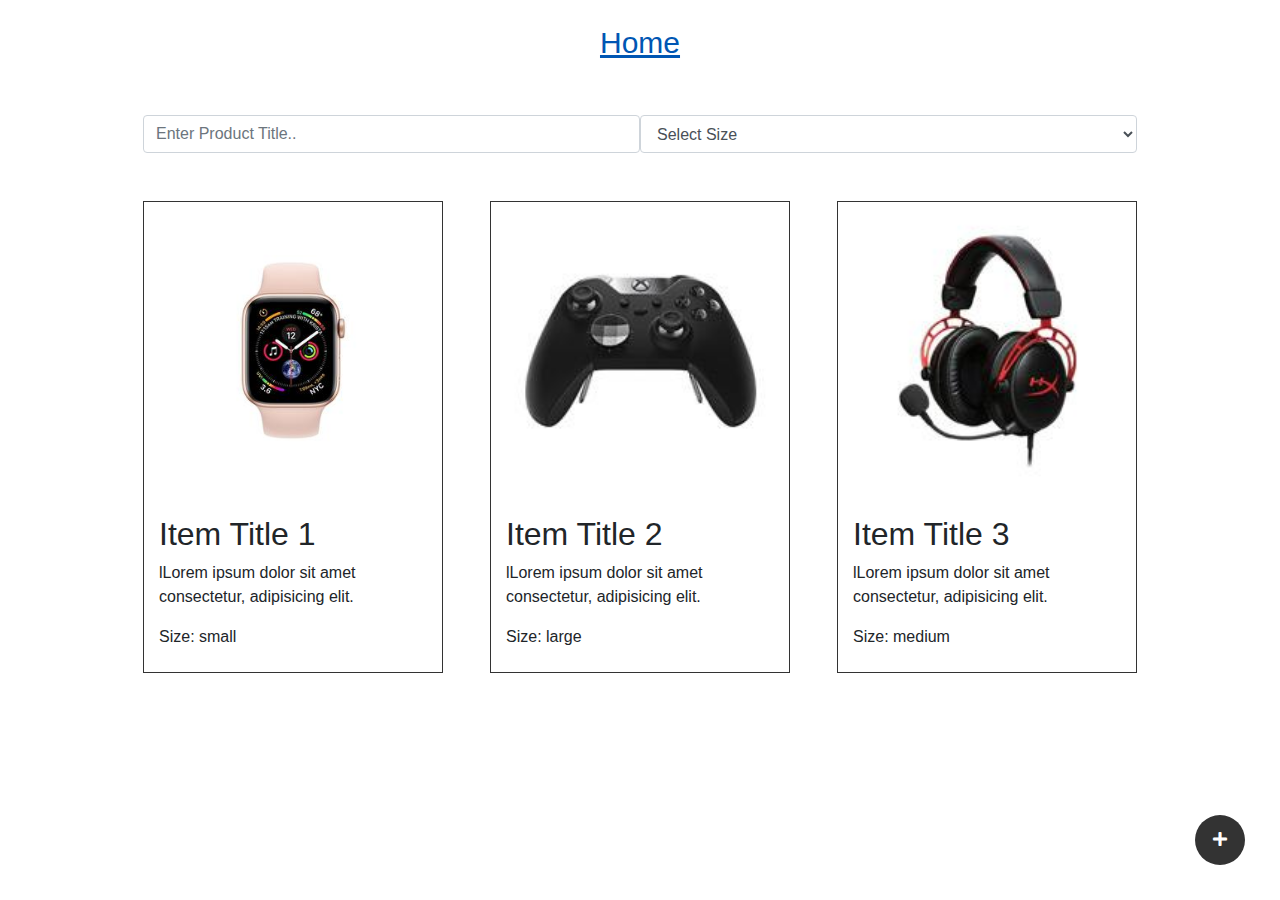
<file: Task/index.html>
<!DOCTYPE html>
<html lang="en">
    <head>
        <meta charset="UTF-8">
        <meta name="viewport" content="width=device-width, initial-scale=1.0">
        <title>Home</title>
        <link rel="stylesheet" href="Css/all.min.css">
        <link rel="stylesheet" href="Css/bootstrap.min.css">
        <link rel="stylesheet" href="Css/style.css">
    </head>
    <body>
        <a href="index.html" class="home" >Home</a>
        <div class="container">
            <input type="text" class="form-control mb-5 d-inline-block w-50 float-left" id="search" placeholder="Enter Product Title..">
            <select class="form-control mb-5 d-inline-block w-50 float-right" id="filter">
                <option value="" hidden>Select Size</option>
                <option value="all">All</option>
                <option value="small">Small</option>
                <option value="medium">Medium</option>
                <option value="large">Large</option>
            </select>
            <div class="clearfix"></div>
            <div class="products d-flex justify-content-between flex-wrap">
            </div><!-- ./products -->
        </div><!-- ./container -->
        <a href="addNewProduct.html" class="add-new"><i class="fa fa-plus"></i></a>
        <script src="Js/jquery-3.5.1.min.js"></script>
        <script src="Js/bootstrap.min.js"></script>
        <script src="Js/popper.min.js"></script>
        <script src="Js/data.js"></script>
        <script src="Js/script.js"></script>
    </body>
</html>
</file>
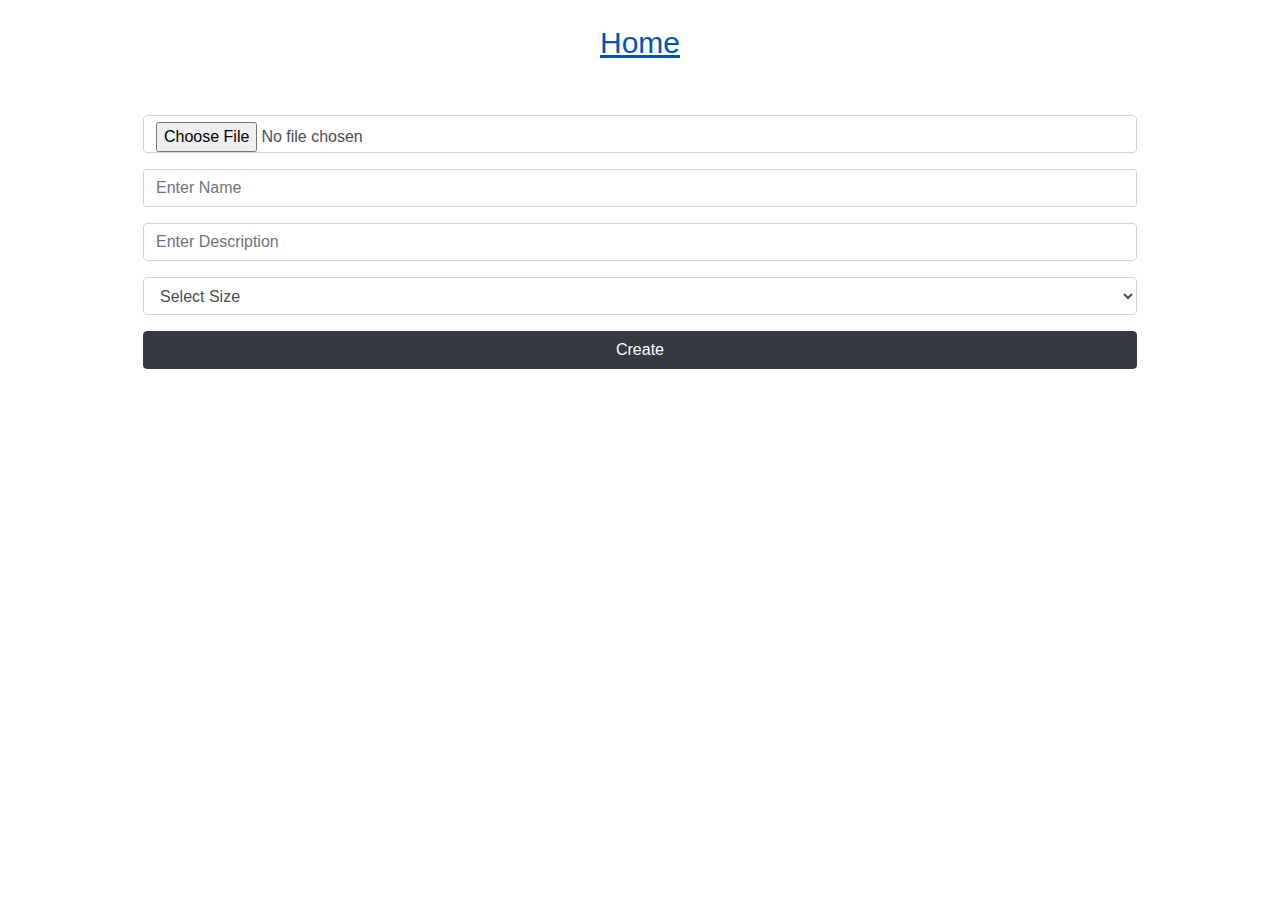
<file: Task/addNewProduct.html>
<!DOCTYPE html>
<html lang="en">
    <head>
        <meta charset="UTF-8">
        <meta name="viewport" content="width=device-width, initial-scale=1.0">
        <title>Dynamic Tabs JQuery && AJAX Search</title>
        <link rel="stylesheet" href="Css/all.min.css">
        <link rel="stylesheet" href="Css/bootstrap.min.css">
        <link rel="stylesheet" href="Css/style.css">
    </head>
    <body>
        <a href="index.html" class="home" >Home</a>
        <section class="create-product">
            <div class="container">
                <form>
                    <form class="form-group">
                        <input type="file" class="form-control mb-3" name="" id="upload-img">
                    <input type="text" class="form-control mb-3" id="product-name" placeholder="Enter Name">
                    <input type="text" class="form-control mb-3" id="product-desc" placeholder="Enter Description">
                    <select class="form-control mb-3" id="filter">
                        <option value="" hidden>Select Size</option>
                        <option value="small">Small</option>
                        <option value="medium">Medium</option>
                        <option value="large">Large</option>
                    </select>
                    
                    </form>
                    <button type="submit" class="btn btn-dark w-100" id="createBtn">Create</button>
                </form>
            </div><!-- ./container -->
        </section>
        <script src="Js/jquery-3.5.1.min.js"></script>
        <script src="Js/bootstrap.min.js"></script>
        <script src="Js/popper.min.js"></script>
        <script src="Js/data.js"></script>
        <script src="Js/addProduct.js"></script>
    </body>
</html>
</file>
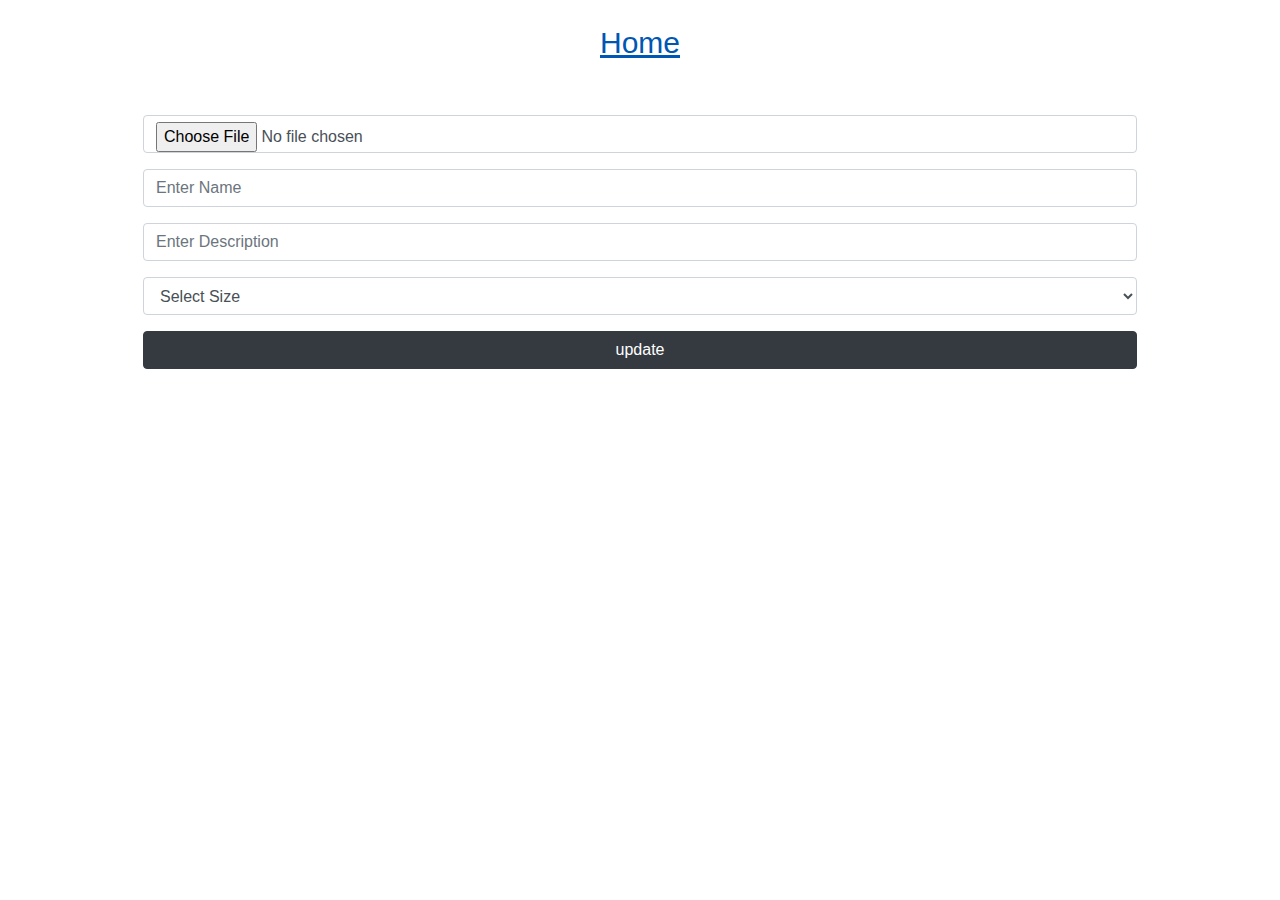
<file: Task/editproduct.html>
<!DOCTYPE html>
<html lang="en">
    <head>
        <meta charset="UTF-8">
        <meta name="viewport" content="width=device-width, initial-scale=1.0">
        <title>Dynamic Tabs JQuery && AJAX Search</title>
        <link rel="stylesheet" href="Css/all.min.css">
        <link rel="stylesheet" href="Css/bootstrap.min.css">
        <link rel="stylesheet" href="Css/style.css">
    </head>
    <body>
        <a href="index.html" class="home" >Home</a>
        <section class="create-product-page">
            <div class="container">
                <form>
                    <div class="form-group">
                        <input type="file" class="form-control mb-3" name="" id="upload-img">
                    <input type="text" class="form-control mb-3" id="product-name" placeholder="Enter Name">
                    <input type="text" class="form-control mb-3" id="product-desc" placeholder="Enter Description">
                    <select class="form-control mb-3" id="filter">
                        <option value="" hidden>Select Size</option>
                        <option value="small">Small</option>
                        <option value="medium">Medium</option>
                        <option value="large">Large</option>
                    </select>
                    
                    </div>
                    <button type="submit" class="btn btn-dark w-100" id="updateBtn">update</button>
                </form>
            </div><!-- ./container -->
        </section>
        <script src="Js/jquery-3.5.1.min.js"></script>
        <script src="Js/bootstrap.min.js"></script>
        <script src="Js/popper.min.js"></script>
        <script src="Js/data.js"></script>
        <script src="Js/editProduct.js"></script>
    </body>
</html>
</file>
<file: Task/Css/style.css>
*{
    box-sizing: border-box;
    margin: 0;
    padding: 0;
}
.container{
    width: 80%;
    margin: 50px auto;
}
ul{
    list-style: none;
}

body{
    font-family: sans-serif;
}
.home{
    font-size: 30px;
    text-align: center;
    display: block;
    padding-top: 20px;
}


.product-item{
    flex-basis: 300px;
    margin-bottom: 30px;
    border: 1px solid #333;
}
.product-item-info{
    padding: 15px;
}
.add-new{
    position: fixed;
    bottom: 35px;
    right: 35px;
    width: 50px;
    height: 50px;
    background-color: #333;
    color: #fff;
    border-radius: 50%;
    text-align: center;
    line-height: 50px;
    -webkit-border-radius: 50%;
    -moz-border-radius: 50%;
    -ms-border-radius: 50%;
    -o-border-radius: 50%;
}
</file>
